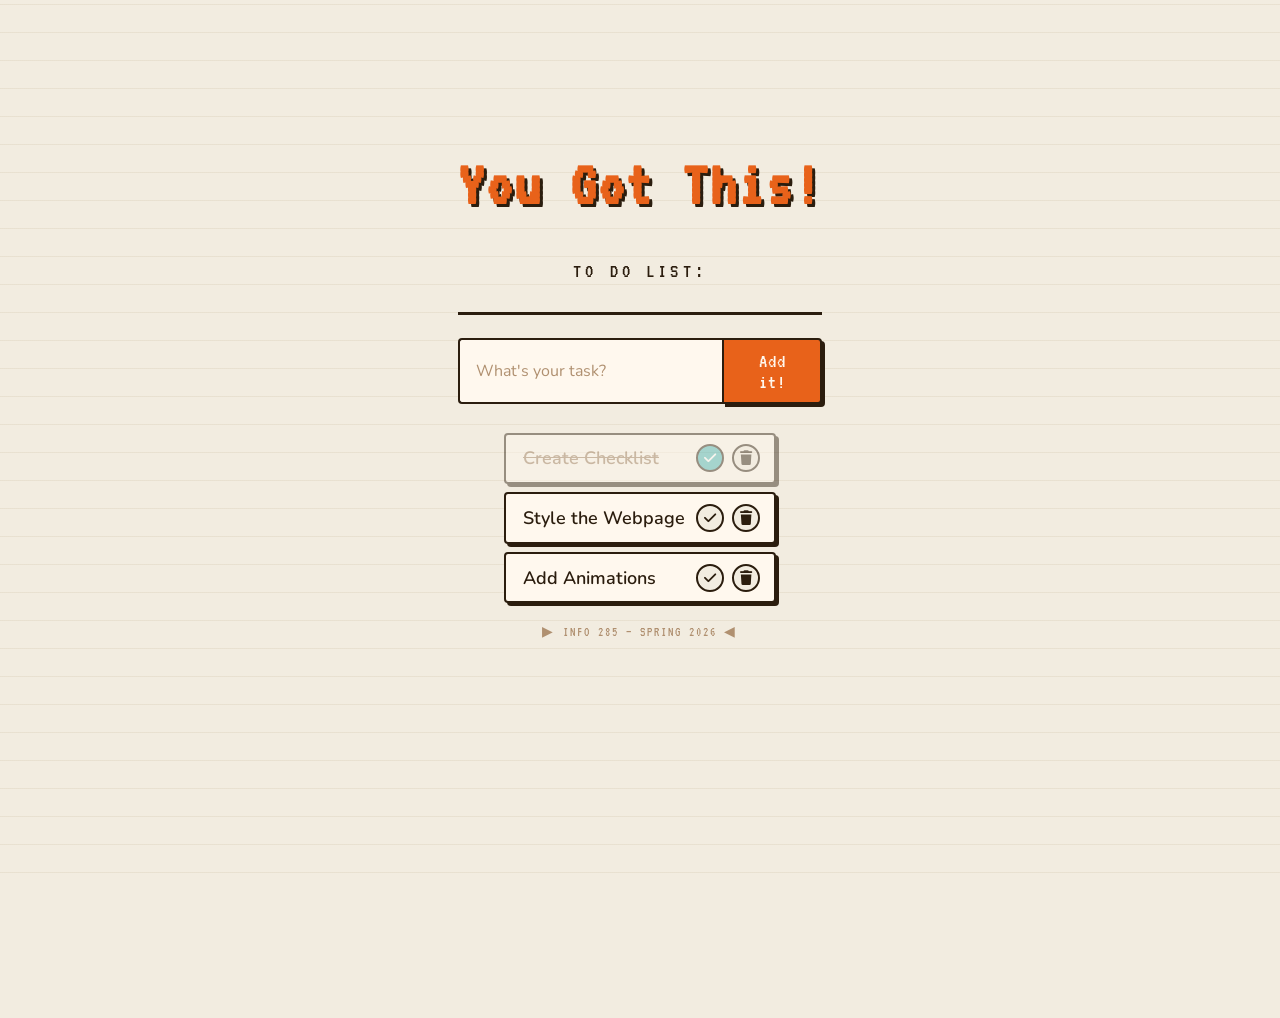
<file: A1-Todo-List_DC/index.html>
<!DOCTYPE html>
<html lang="en">
<head>
    <meta charset="UTF-8">
    <meta name="viewport" content="width=device-width, initial-scale=1.0">
    <meta name="description" content="Basic TODO list for IN4MATX 285">

    <!-- Google Font: Roboto -->
    <link href="https://fonts.googleapis.com/css2?family=VT323&family=Nunito:wght@400;600;800&display=swap" rel="stylesheet">

    <!-- font awesome (https://fontawesome.com) for basic icons; source: https://cdnjs.com/libraries/font-awesome -->
    <link rel="stylesheet" href="https://cdnjs.cloudflare.com/ajax/libs/font-awesome/6.7.2/css/all.min.css" integrity="sha512-Evv84Mr4kqVGRNSgIGL/F/aIDqQb7xQ2vcrdIwxfjThSH8CSR7PBEakCr51Ck+w+/U6swU2Im1vVX0SVk9ABhg==" crossorigin="anonymous" referrerpolicy="no-referrer" />

    <link rel="stylesheet" href="style.css">
    <link rel="checkmark" href="favicon.ico">
    <title>TODO list</title>

</head>

<body>
    <div id="header">
        <h1>You Got This!</h1>
        <p class="subtitle"> To Do List:</p>
    </div>

    <form>
        <input type="text" placeholder="What's your task?" aria-label="New task input">
        <button class="todo-btn" type="submit" aria-label="Add task">Add it!</button>
    </form>

  <div>
        <ul class="todo-list">
            <!--Part 1: add items for "Create Checklist", "Style Webpage", and "Add Animations"-->
           
            <!-- Item 1: Create Checklist — marked complete -->
        <div class="todo-div completed">
          <li>Create Checklist</li>
          <button class="check-btn" aria-label="Mark incomplete">
            <i class="fas fa-check"></i>
          </button>
          <button class="delete-btn" aria-label="Delete task">
            <i class="fas fa-trash"></i>
          </button>
        </div>

        <!-- Item 2: Proofread portfolio -->
        <div class="todo-div">
          <li>Style the Webpage</li>
          <button class="check-btn" aria-label="Mark complete">
            <i class="fas fa-check"></i>
          </button>
          <button class="delete-btn" aria-label="Delete task">
            <i class="fas fa-trash"></i>
          </button>
        </div>

        <!-- Item 3: Prepare for portfolio preview -->
        <div class="todo-div">
          <li>Add Animations</li>
          <button class="check-btn" aria-label="Mark complete">
            <i class="fas fa-check"></i>
          </button>
          <button class="delete-btn" aria-label="Delete task">
            <i class="fas fa-trash"></i>
          </button>
        </div>

        </ul>

        <!-- Tape label outside the ul-->
         <p class="tape-label">▶ info 285 — spring 2026 ◀</p>

    </div>
    
    <script src="script.js" type="text/javascript"> </script>
</body>
</html>
</file>
<file: A1-Todo-List_DC/style.css>
/* Set up flexbox, load a default font */
:root {
    align-items: center;
    display: flex;
    flex-direction: column;
    font-family: 'Nunito', sans-serif;
    min-height: 100vh;
    padding-top: 3%;
    --primary-color: #2b1d0e;
    --primary-background: #fff8ee;
    --accent: #e8621a;
    --accent2: #4ab8b8;
}

/*Page background*/
body { 
    background-color: #f2ece0;
    background-image: repeating-linear-gradient(
        0deg, transparent, transparent 27px,
        rgba(180,160,120,0.15) 27px,
        rgba(180,160,120,0.15) 28px);
    background-attachment: fixed;
    display: flex;
    flex-direction: column;
    align-items: center;
    min-height: 100vh;
    padding-top: 5%; 
}

#header {
  text-align: center;
  margin-bottom: 2px;
  border-bottom: 3px solid #2b1d0e;
  padding-bottom: 10px;
  width: 100%;
  max-width: 540px;
}

#header h1 {
  font-family: 'VT323', monospace;
  font-size: 4rem;
  color: var(--accent);
  letter-spacing: 2px;
  line-height: 1;
  text-shadow: 3px 3px 0 #2b1d0e;
}

.subtitle {
  font-family: 'VT323', monospace;
  font-size: 1.3rem;
  color: var(--primary-color);
  letter-spacing: 0.2em;
  text-transform: uppercase;
  margin-top: 2px;
  text-align: center;
}

form {
  width: 100%;
  max-width: 540px;
  display: flex;
  padding: 0.8rem 0;
  margin-top: 8px;
}

form input {
  padding: 10px 16px;
  font-size: 16px;
  border: 2.5px solid #2b1d0e;
  border-right: none;
  border-radius: 4px 0 0 4px;
  background-color: var(--primary-background);
  color: var(--primary-color);
  width: 100%;
  font-family: 'Nunito', sans-serif;
  outline: none;
}

form input::placeholder {
  color: #b09070;
}

form input:hover {
  cursor: text;
  background-color: #fffdf7;
}

form input:focus {
  background-color: #fffdf7;
}

form button {
  padding: 10px 18px;
  border: 2.5px solid #2b1d0e;
  border-radius: 0 4px 4px 0;
  background-color: var(--accent);
  color: #fff8ee;
  font-family: 'VT323', monospace;
  font-size: 1.3rem;
  letter-spacing: 1px;
  cursor: pointer;
  min-width: 100px;
  box-shadow: 3px 3px 0 #2b1d0e;
  transition: transform 0.1s, box-shadow 0.1s;
}

button {
  border: none;
  color: var(--primary-background);
}

button:hover {
  cursor: pointer;
}

form button:hover {
  transform: translate(1px, 1px);
  box-shadow: 2px 2px 0 #2b1d0e;
  background-color: #c9541a;
}

.todo-list {
  list-style: none;
  width: 100%;
  max-width: 540px;
  padding: 0;
}

.todo-div {
  margin: 0.5rem 0;
  display: flex;
  align-items: center;
  padding: 0.3em 0.6em;
  border-radius: 4px;
  border: 2.5px solid #2b1d0e;
  background-color: var(--primary-background);
  box-shadow: 3px 3px 0 #2b1d0e;
  overflow: hidden;
  max-height: 80px;
  transition: opacity 0.4s ease,
    max-height 0.4s ease,
    margin 0.4s ease,
    padding 0.4s ease,
    border 0.4s ease,
    transform 0.3s ease,
    box-shadow 0.3s ease;
}

.todo-div li {
  padding: 7px;
  font-size: 18px;
  flex: 1;
  list-style: none;
  color: var(--primary-color);
  font-weight: 600;
  transition: color 0.4s ease;
}

.check-btn, .delete-btn {
  font-size: 14px;
  cursor: pointer;
  width: 2em;
  height: 2em;
  border-radius: 50%;
  margin: 0 4px;
  border: 2px solid #2b1d0e;
  background-color: #f2ece0;
  color: #2b1d0e;
  transition: background-color 0.2s, transform 0.15s;
}

.check-btn:hover {
  background-color: var(--accent2);
  color: #ffffff;
  transform: scale(1.1);
}

.delete-btn:hover {
  background-color: var(--accent);
  color: #ffffff;
  transform: scale(1.1);
}

.fa-trash, .fa-check {
  pointer-events: none;
}

.completed {
  opacity: 0.45;
}

.completed li {
  text-decoration: line-through;
  color: #9a7a5a;
}

.completed .check-btn {
  background-color: var(--accent2);
  color: #ffffff;
}

.remove {
  opacity: 0;
  max-height: 0 !important;
  margin-top: 0 !important;
  margin-bottom: 0 !important;
  padding-top: 0 !important;
  padding-bottom: 0 !important;
  border-width: 0 !important;
  box-shadow: none !important;
  transform: translateX(40px);
}

.tape-label {
  font-family: 'VT323', monospace;
  font-size: 0.85rem;
  letter-spacing: 0.15em;
  color: #b09070;
  text-align: center;
  margin-top: 20px;
  text-transform: uppercase;
}
</file>
